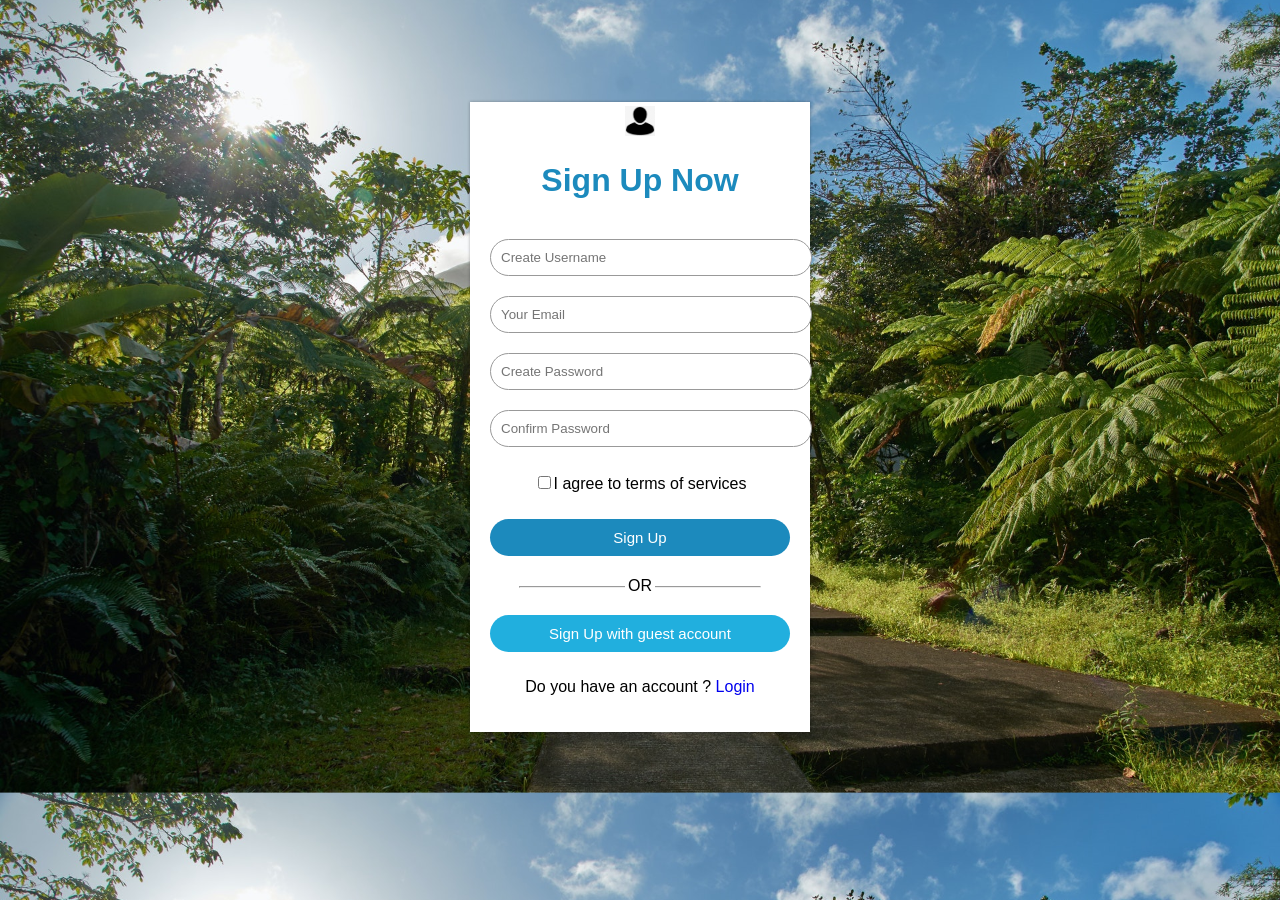
<file: index.html>
<!DOCTYPE html>
<html>
  <head>
    <title>Sign-Up-Form</title>
    <link rel="stylesheet" href="style.css">
    <meta name="viewport" content="width=device-width, initial-scale=1.0">
  </head>
  <body>
    
    <div class="sign-up-form">
      <img src="user-Icon.png" alt="">
      <h1> Sign Up Now</h1>
      <form>
        <input type="username" class="input-box" placeholder="Create Username">
        <input type="email" class="input-box" placeholder="Your Email">
        <input type="password" class="input-box" placeholder="Create Password">
        <input type="password" class="input-box" placeholder="Confirm Password">
        <p><span><input type="checkbox"></span>I agree to terms of services</p>
        <a href="https://mayongameryt.wixsite.com/mayongameryt"><button type="button" class="signup-btn">Sign Up</button>
        <hr></a>
        <p class="or">OR</p>
       <a href="guest-sign-up.html"><button type="button" class="twitter-btn">Sign Up with guest account</button></a>
        <p> Do you have an account ? <a href="html.html">Login</a></p>
      </form>
    </div>
    
    
    
  </body>
</html>
</file>
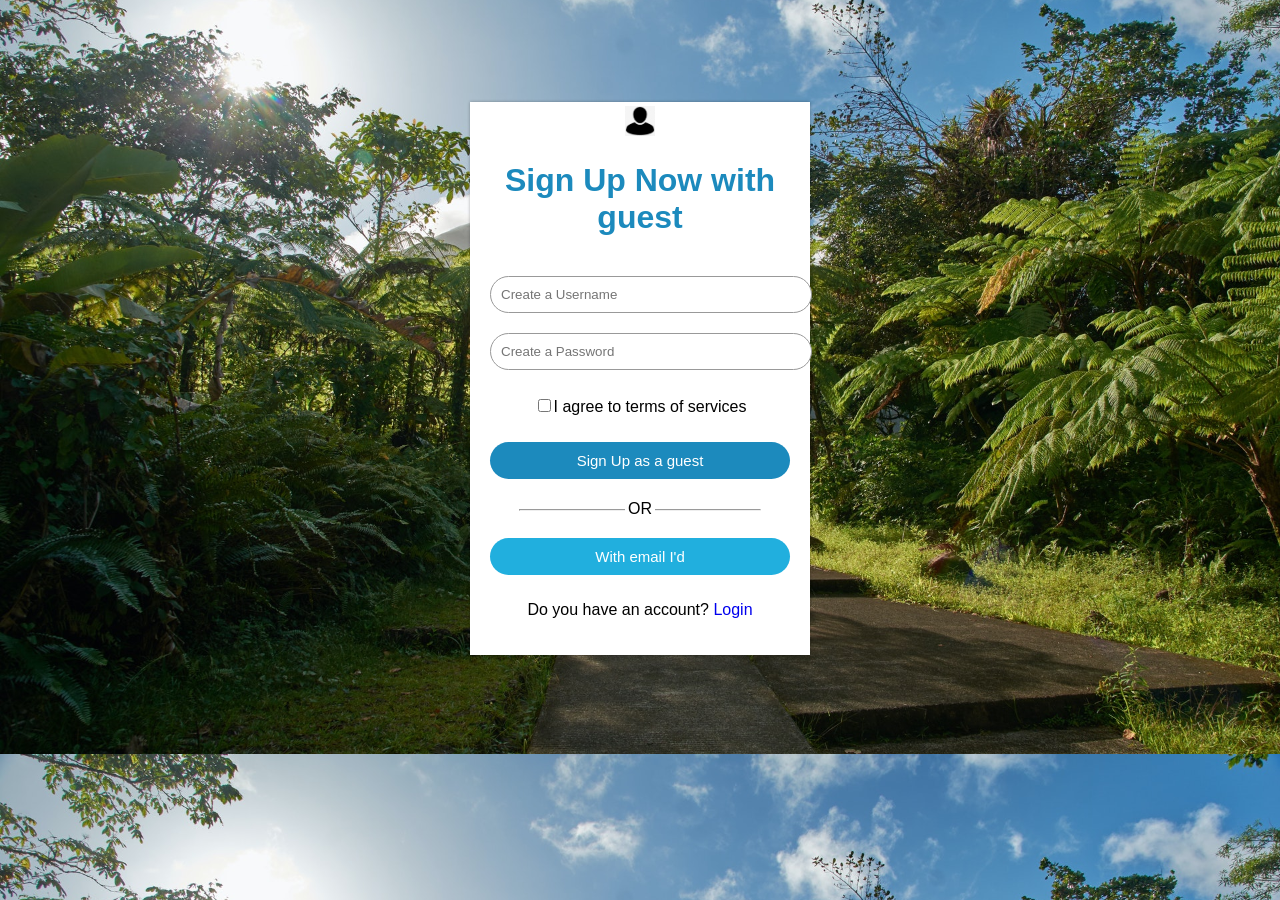
<file: guest-sign-up.html>
<!DOCTYPE html>
<html>
  <head>
    <title>Sign-Up-Form</title>
    <link rel="stylesheet" href="style.css">
    <meta name="viewport" content="width=device-width, initial-scale=1.0">
  </head>
  <body>
    
    <div class="sign-up-form">
      <img src="user-Icon.png" alt="">
      <h1> Sign Up Now with guest</h1>
      <form>
        <input type="Username" class="input-box" placeholder="Create a Username">
        <input type="password" class="input-box" placeholder="Create a Password">
        <p><span><input type="checkbox"></span>I agree to terms of services</p>
        <a href="https://mayongameryt.wixsite.com/mayongameryt"><button type="button" class="signup-btn">Sign Up as a  guest</button></a>
        <hr>
        <p class="or">OR</p>
        <a href="index.html"><button type="button" class="twitter-btn">With email I'd</button></a>
        <p> Do you have an account? <a href="html.html">Login</a></p>
      </form>
    </div>
    
    
    
  </body>
</html>
</file>
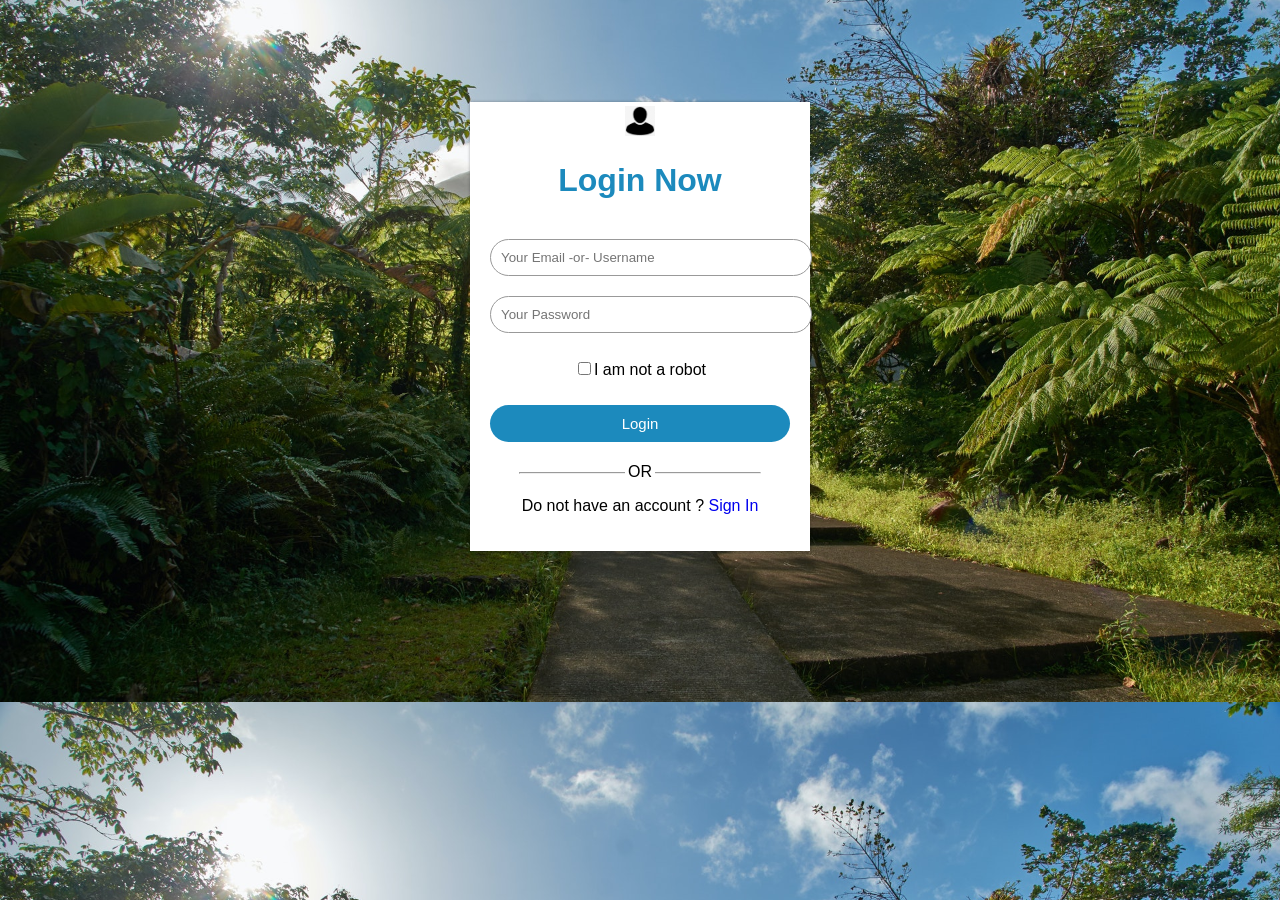
<file: html.html>
<!DOCTYPE html>
<html>
  <head>
    <title>Sign-Up-Form</title>
    <link rel="stylesheet" href="style.css">
    <meta name="viewport" content="width=device-width, initial-scale=1.0">
  </head>
  <body>
    
    <div class="sign-up-form">
      <img src="user-Icon.png" alt="">
      <h1> Login Now</h1>
      <form>
        <input type="email" class="input-box" placeholder="Your Email -or- Username">
        <input type="password" class="input-box" placeholder="Your Password">
        <p><span><input type="checkbox"></span>I am not a robot</p>
        <a href="https://mayongameryt.wixsite.com/mayongameryt"><button type="button" class="signup-btn">Login</button></a>
        <hr>
        <p class="or">OR</p>
        <p> Do not have an account ? <a href="index.html">Sign In</a></p>
      </form>
    </div>
    
    
    
  </body>
</html>
</file>
<file: style.css>
body{
  margin: 0;
  padding: 0;
  font-family: sans-serif;
  background-image: url(background.jpg);
  background-size: cover;
  background-position: center;
}
.sign-up-form{
  width: 300px;
  box-shadow: 0 0 3px 0 rgba(0,0,0,0.3);
  background: #fff;
  padding: 20px;
  margin: 8% auto 0;
  text-align: center;
}
.sign-up-form h1{
  color: #1c8abd;
  margin-bottom: 30px;
}
.input-box{
  border-radius: 20px;
  padding: 10px;
  margin: 10px 0;
  width: 100%;
  border: 1px solid #999;
  outline: none;
}
button{
  width: 100%;
  padding: 10px;
  color: #fff;
  border-radius: 20px;
  font-size: 15px;
  margin: 10px 0;
  border: none;
  outline: none;
  cursor: pointer;
}
.signup-btn{
  background-color: #1c8abd;
}
.twitter-btn{
  background-color: #21afde;
}
a{
  text-decoration: none;
}
hr{
  margin-top: 20px;
  width: 80%;
}
.or{
  background: #fff;
  width: 30px;
  margin: -19px auto 10px;
}
img{
  height: 30px;
  width: 30px;
  margin-top: -50px;
}
</file>
